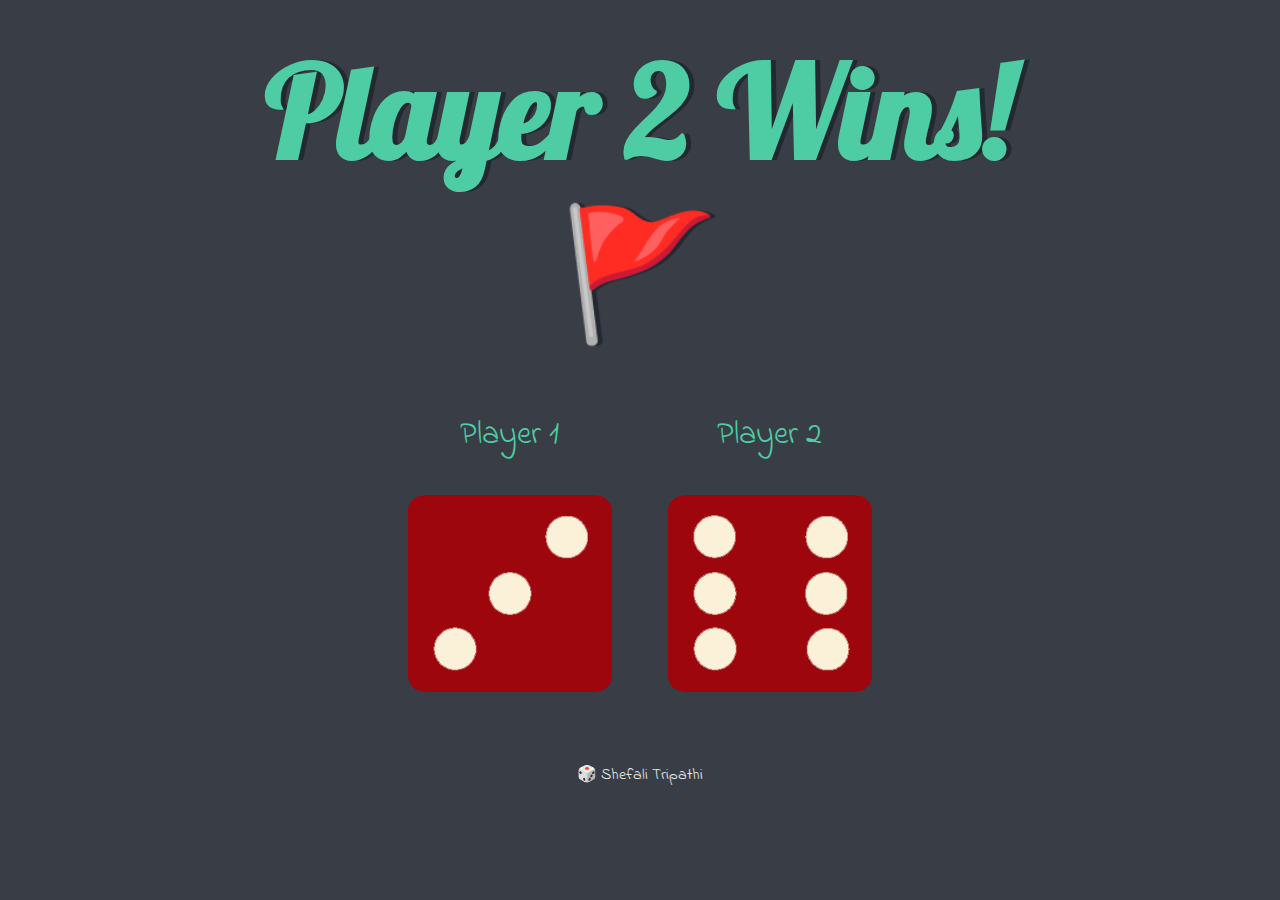
<file: Dicee/index.html>
<!DOCTYPE html>
<html lang="en" dir="ltr">

<head>
  <meta charset="utf-8">
  <title>Dicee</title>
  <link rel="stylesheet" href="styles.css">
  <link href="https://fonts.googleapis.com/css?family=Indie+Flower|Lobster" rel="stylesheet">

</head>

<body>

  <div class="container">
    <h1>Refresh Me</h1>

    <div class="dice">
      <p>Player 1</p>
      <img class="img1" src="images/dice6.png">
    </div>

    <div class="dice">
      <p>Player 2</p>
      <img class="img2" src="images/dice6.png">
    </div>

  </div>

  <script src="app.js" charset="utf-8"></script>

</body>

<footer>
  🎲 Shefali Tripathi
</footer>

</html>
</file>
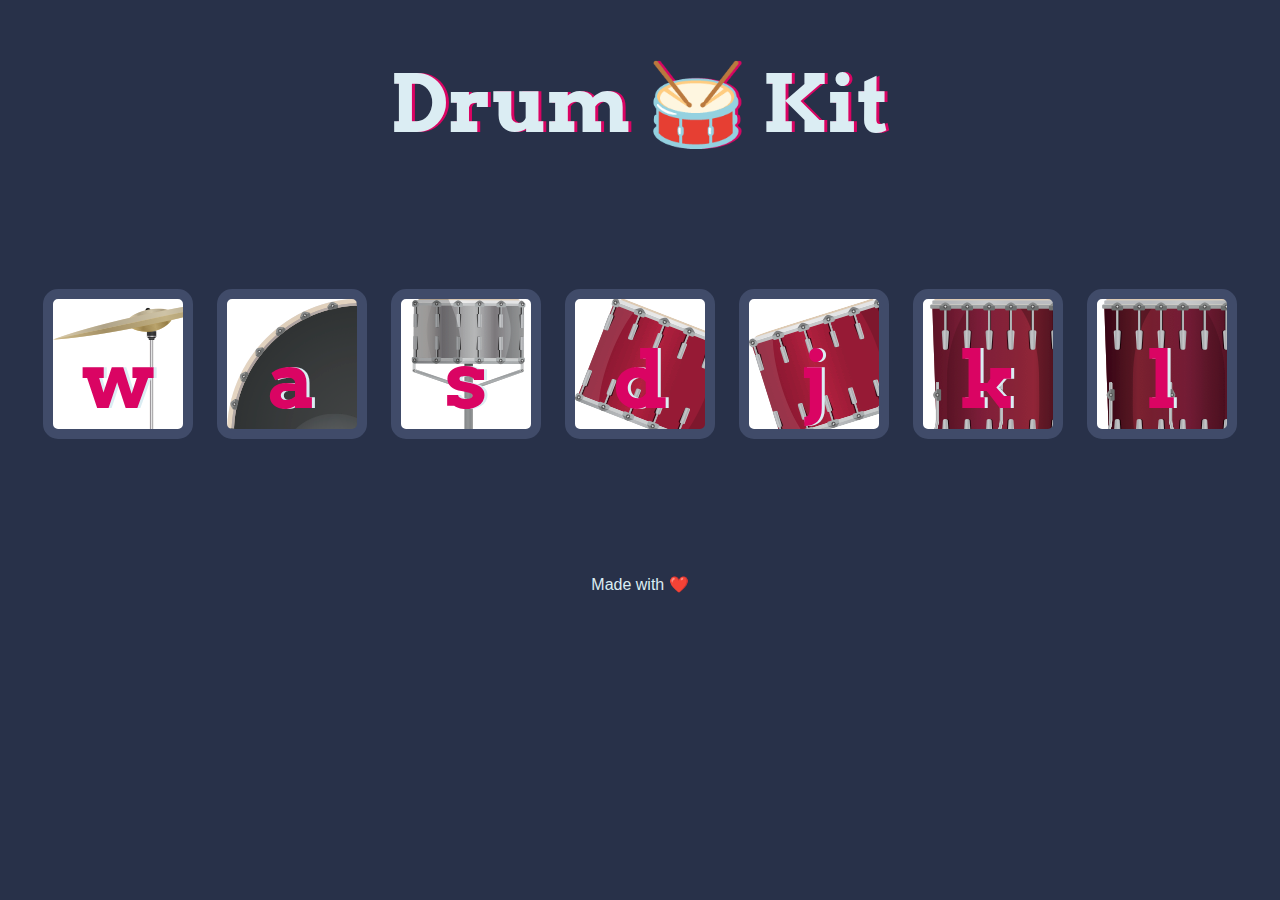
<file: Drum Kit/index.html>
<!DOCTYPE html>
<html lang="en" dir="ltr">

<head>
  <meta charset="utf-8">
  <title>Drum Kit</title>
  <link rel="stylesheet" href="styles.css">
  <link href="https://fonts.googleapis.com/css?family=Arvo" rel="stylesheet">
</head>

<body>

  <h1 id="title">Drum 🥁 Kit</h1>
  <div class="set">
    <button class="w drum">w</button>
    <button class="a drum">a</button>
    <button class="s drum">s</button>
    <button class="d drum">d</button>
    <button class="j drum">j</button>
    <button class="k drum">k</button>
    <button class="l drum">l</button>
  </div>

  <script src="index.js" charset="utf-8wa"></script>
</body>

<footer>
  Made with ❤️
</footer>

</html>
</file>
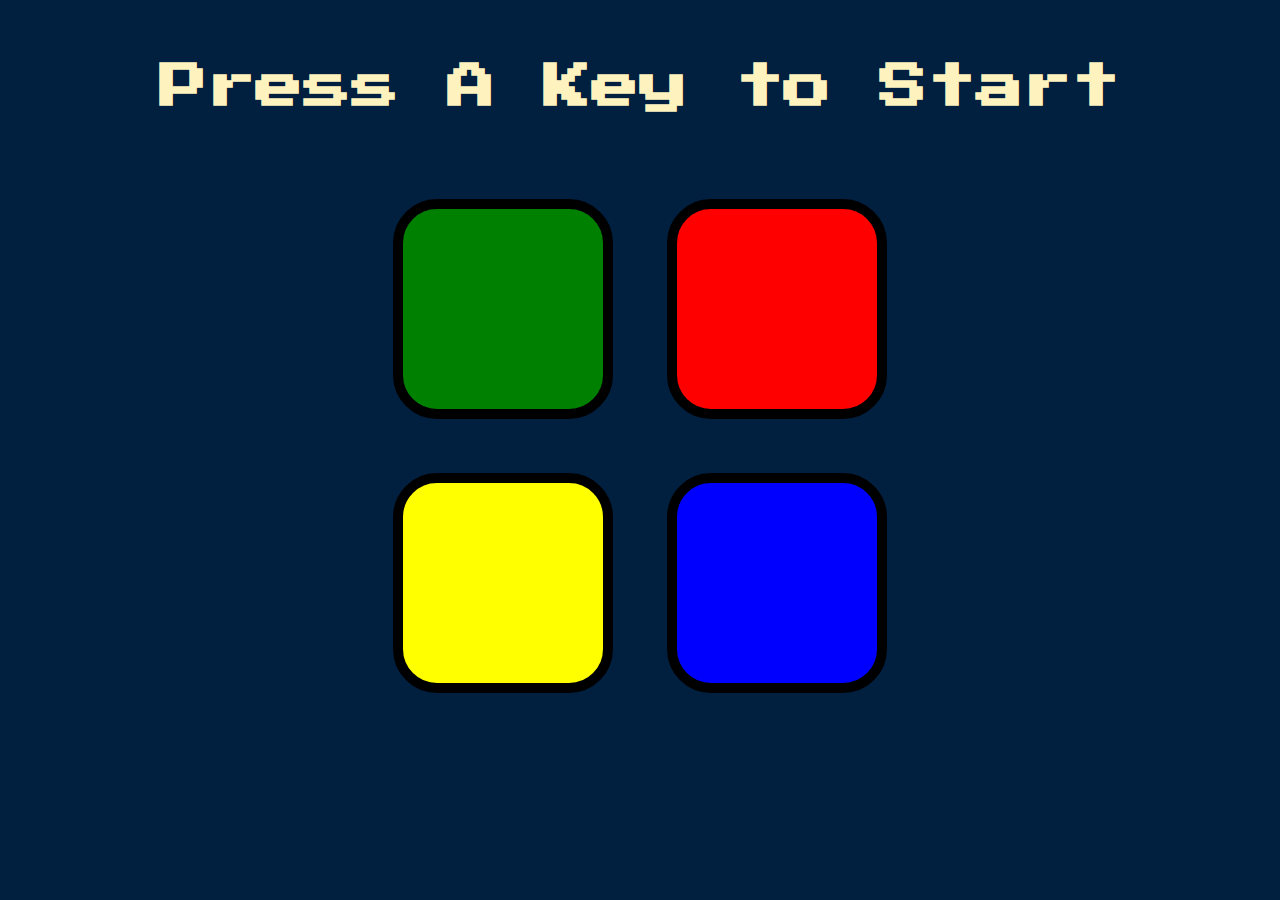
<file: Simon(Game)/index.html>
<!DOCTYPE html>
<html lang="en" dir="ltr">

<head>
  <meta charset="utf-8">
  <title>Simon</title>
  <link rel="stylesheet" href="styles.css">
  <link href="https://fonts.googleapis.com/css?family=Press+Start+2P" rel="stylesheet">
</head>

<body>
  <h1 id="level-title">Press A Key to Start</h1>
  <div class="container">
    <div class="row">

      <div type="button" id="green" class="btn green">

      </div>

      <div type="button" id="red" class="btn red">

      </div>
    </div>

    <div class="row">

      <div type="button" id="yellow" class="btn yellow">

      </div>
      <div type="button" id="blue" class="btn blue">

      </div>

    </div>

  </div>
  
  <script src="https://ajax.googleapis.com/ajax/libs/jquery/3.5.1/jquery.min.js"></script> 
  <script src="game.js" charset="utf-8"></script>
</body>

</html>
</file>
<file: Dicee/styles.css>
.container {
  width: 70%;
  margin: auto;
  text-align: center;
}

.dice {
  text-align: center;
  display: inline-block;

}

body {
  background-color: #393E46;
}

h1 {
  margin: 30px;
  font-family: 'Lobster', cursive;
  text-shadow: 5px 0 #232931;
  font-size: 8rem;
  color: #4ECCA3;
}

p {
  font-size: 2rem;
  color: #4ECCA3;
  font-family: 'Indie Flower', cursive;
}

img {
  width: 80%;
}

footer {
  margin-top: 5%;
  color: #EEEEEE;
  text-align: center;
  font-family: 'Indie Flower', cursive;

}
</file>
<file: Drum Kit/styles.css>
body {
  text-align: center;
  background-color: #283149;
}

h1 {
  font-size: 5rem;
  color: #DBEDF3;
  font-family: "Arvo", cursive;
  text-shadow: 3px 0 #DA0463;

}

footer {
  color: #DBEDF3;
  font-family: sans-serif;
}

.w {
  background-image: url(images/crash.png);
}

.a {
  background-image: url(images/kick.png);
}

.s {
  background-image: url(images/snare.png);
}

.d {
  background-image: url(images/tom1.png);
}

.j {
  background-image: url(images/tom2.png);
}

.k {
  background-image: url(images/tom3.png);
}

.l {
  background-image: url(images/tom4.png);
}

.set {
  margin: 10% auto;
}

.game-over {
  background-color: red;
  opacity: 0.8;
}

.pressed {
  box-shadow: 0 3px 4px 0 #DBEDF3;
  opacity: 0.5;
}

.red {
  color: red;
}

.drum {
  outline: none;
  border: 10px solid #404B69;
  font-size: 5rem;
  font-family: 'Arvo', cursive;
  line-height: 2;
  font-weight: 900;
  color: #DA0463;
  text-shadow: 3px 0 #DBEDF3;
  border-radius: 15px;
  display: inline-block;
  width: 150px;
  height: 150px;
  text-align: center;
  margin: 10px;
  background-color: white;
}
</file>
<file: Simon(Game)/styles.css>
body {
  text-align: center;
  background-color: #011F3F;
}

#level-title {
  font-family: 'Press Start 2P', cursive;
  font-size: 3rem;
  margin: 5%;
  color: #FEF2BF;
}

.container {
  display: block;
  width: 50%;
  margin: auto;

}

.btn {
  margin: 25px;
  display: inline-block;
  height: 200px;
  width: 200px;
  border: 10px solid black;
  border-radius: 20%;
}

.game-over {
  background-color: red;
  opacity: 0.8;
}

.red {
  background-color: red;
}

.green {
  background-color: green;
}

.blue {
  background-color: blue;
}

.yellow {
  background-color: yellow;
}

.pressed {
  box-shadow: 0 0 20px white;
  background-color: grey;
}
</file>
